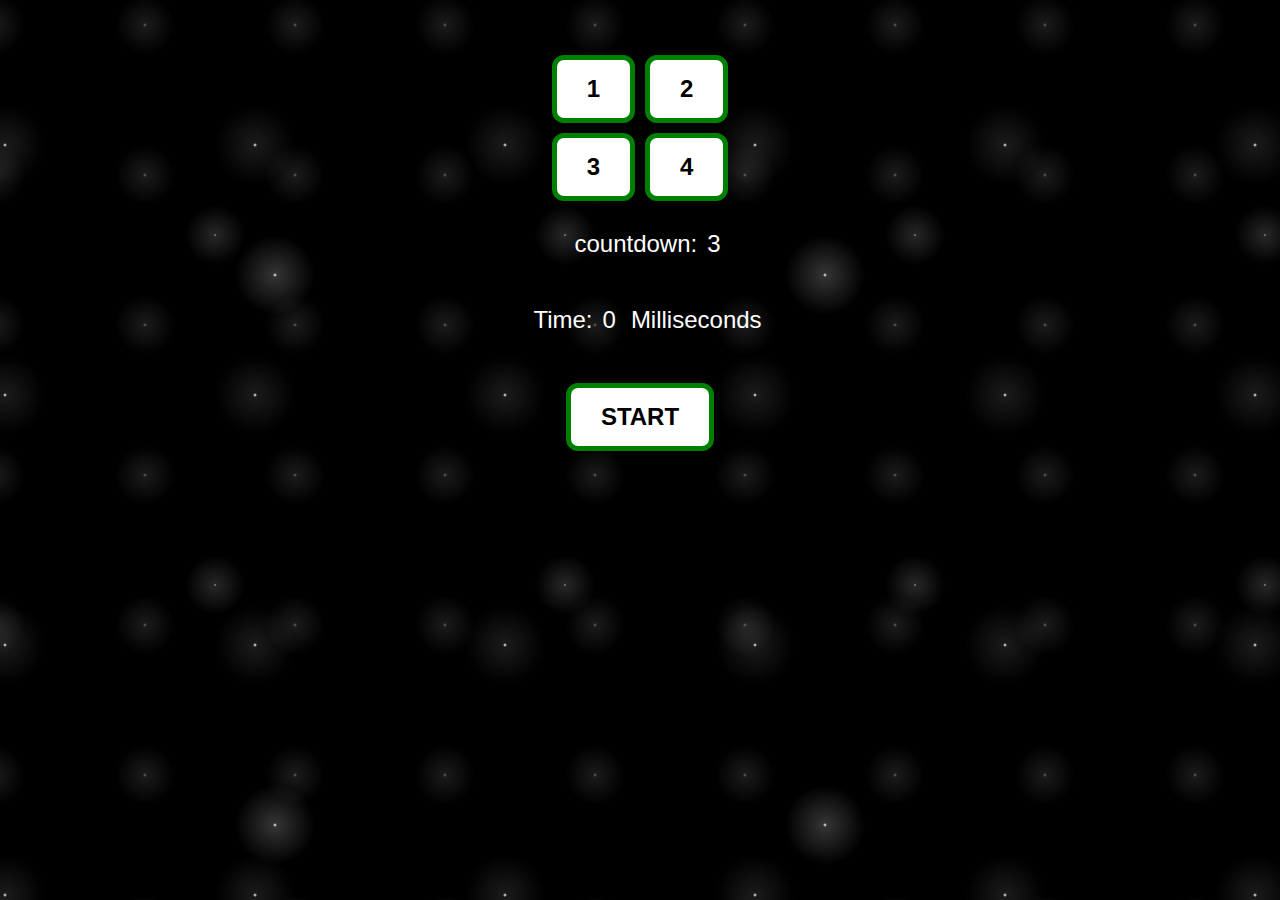
<file: index.html>
<!DOCTYPE html>
<html>
  <head>
    <meta charset="utf-8">
    <title>game</title>
    <link rel="stylesheet" href="stylesheet.css">
  </head>
  <body>

  <div class="buttons-container">
    <div class="buttons-up">
      <button type='button'>1</>
      <button type='button'>2</>
    </div>

    <div class="buttons-down">
      <button type='button'>3</>
      <button type='button'>4</>
    </div>
  </div>

    <div class="countdown">
      <p>countdown:</p>
      <p id="countdown">3<p/>
    </div>

    <div class="timer">
      <p>Time:</p>
      <p id="time">0</p>
      <p>Milliseconds</p>
    </div>

    <div class="nav">
      <button id="playButton" type="button">START</button>
    </div>

  <script src="https://ajax.googleapis.com/ajax/libs/jquery/3.1.0/jquery.min.js"></script>
  <script src="scripts.js"></script>
  </body>
</html>
</file>
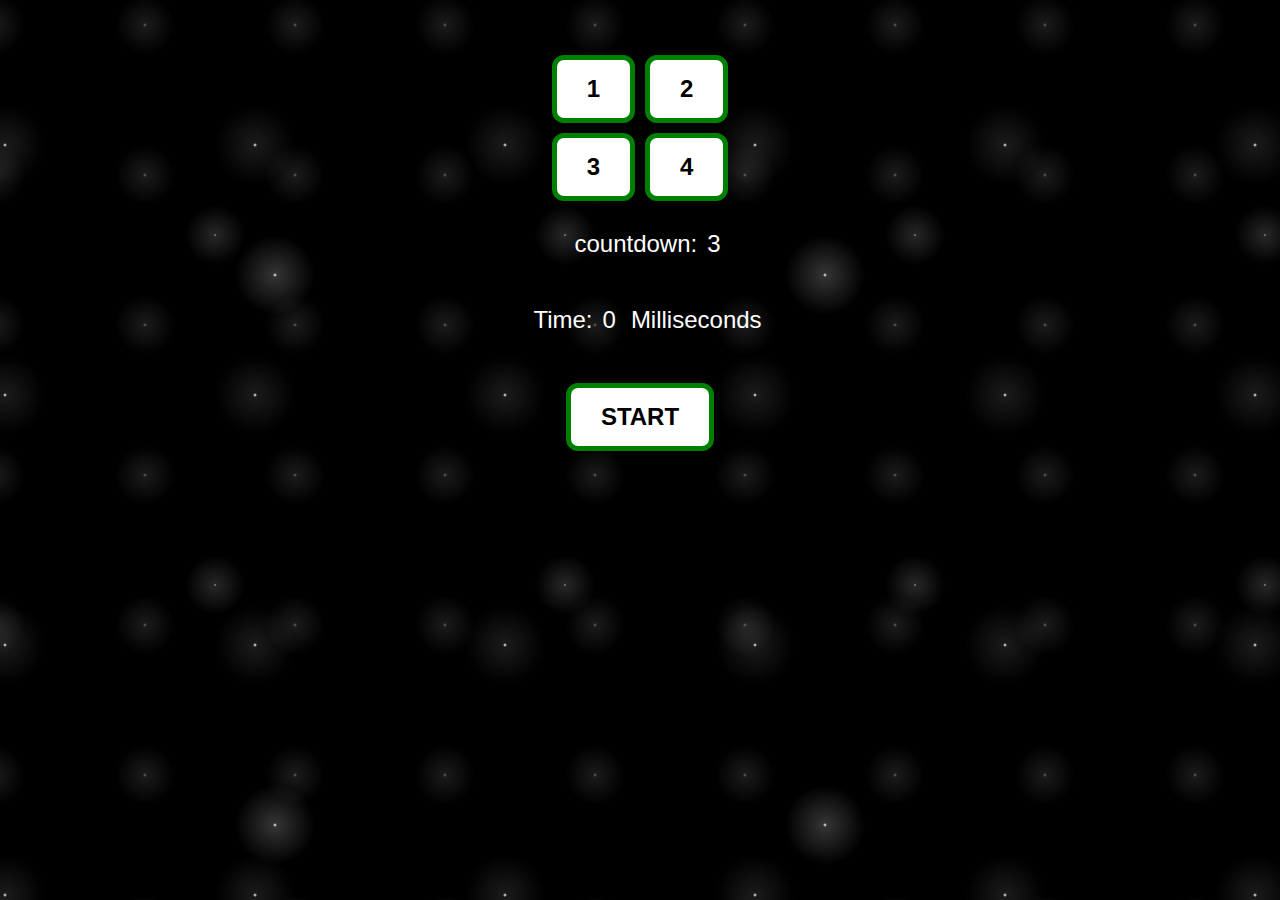
<file: html/index.html>
<!DOCTYPE html>
<html>
  <head>
    <meta charset="utf-8">
    <title>game</title>
    <link rel="stylesheet" href="../sass/stylesheet.css">
  </head>
  <body>

  <div class="buttons-container">
    <div class="buttons-up">
      <button type='button'>1</>
      <button type='button'>2</>
    </div>

    <div class="buttons-down">
      <button type='button'>3</>
      <button type='button'>4</>
    </div>
  </div>

    <div class="countdown">
      <p>countdown:</p>
      <p id="countdown">3<p/>
    </div>

    <div class="timer">
      <p>Time:</p>
      <p id="time">0</p>
      <p>Milliseconds</p>
    </div>

    <div class="nav">
      <button id="playButton" type="button">START</button>
    </div>

  <script src="https://ajax.googleapis.com/ajax/libs/jquery/3.1.0/jquery.min.js"></script>
  <script src="../js/scripts.js"></script>
  </body>
</html>
</file>
<file: stylesheet.css>
body {
  margin-top: 50px;
}

.buttons-up button, .buttons-down button {
  border: 5px solid green;
  border-radius: 12px;
  background-color: white;
  padding: 15px 30px;
  margin: 5px 5px;
  font-size: 24px;
  font-weight: bold;
}

.buttons-container .buttons-up, .buttons-container .buttons-down {
  display: flex;
  justify-content: center;
}
.buttons-container .buttons-up button, .buttons-container .buttons-down button {
  cursor: pointer;
}

.nav {
  display: flex;
  justify-content: center;
}
.nav button {
  border: 5px solid green;
  border-radius: 12px;
  background-color: white;
  padding: 15px 30px;
  margin: 5px 5px;
  font-size: 24px;
  font-weight: bold;
  cursor: pointer;
}

#countdown, #time {
  padding-left: 10px;
}

.timer, .countdown {
  font-family: sans-serif;
  display: flex;
  justify-content: center;
  color: white;
  font-size: 24px;
  margin-left: 15px;
}

.timer {
  margin-bottom: 20px;
}
.timer #time {
  padding-right: 15px;
}

body {
  background-color: black;
  background-image: radial-gradient(white, rgba(255, 255, 255, 0.2) 2px, transparent 40px), radial-gradient(white, rgba(255, 255, 255, 0.15) 1px, transparent 30px), radial-gradient(white, rgba(255, 255, 255, 0.1) 2px, transparent 40px), radial-gradient(rgba(255, 255, 255, 0.4), rgba(255, 255, 255, 0.1) 2px, transparent 30px);
  background-size: 550px 550px, 350px 350px, 250px 250px, 150px 150px;
  background-position: 0 0, 40px 60px, 130px 270px, 70px 100px;
}

/*# sourceMappingURL=stylesheet.css.map */
</file>
<file: sass/stylesheet.css>
body {
  margin-top: 50px;
}

.buttons-up button, .buttons-down button {
  border: 5px solid green;
  border-radius: 12px;
  background-color: white;
  padding: 15px 30px;
  margin: 5px 5px;
  font-size: 24px;
  font-weight: bold;
}

.buttons-container .buttons-up, .buttons-container .buttons-down {
  display: flex;
  justify-content: center;
}
.buttons-container .buttons-up button, .buttons-container .buttons-down button {
  cursor: pointer;
}

.nav {
  display: flex;
  justify-content: center;
}
.nav button {
  border: 5px solid green;
  border-radius: 12px;
  background-color: white;
  padding: 15px 30px;
  margin: 5px 5px;
  font-size: 24px;
  font-weight: bold;
  cursor: pointer;
}

#countdown, #time {
  padding-left: 10px;
}

.timer, .countdown {
  font-family: sans-serif;
  display: flex;
  justify-content: center;
  color: white;
  font-size: 24px;
  margin-left: 15px;
}

.timer {
  margin-bottom: 20px;
}
.timer #time {
  padding-right: 15px;
}

body {
  background-color: black;
  background-image: radial-gradient(white, rgba(255, 255, 255, 0.2) 2px, transparent 40px), radial-gradient(white, rgba(255, 255, 255, 0.15) 1px, transparent 30px), radial-gradient(white, rgba(255, 255, 255, 0.1) 2px, transparent 40px), radial-gradient(rgba(255, 255, 255, 0.4), rgba(255, 255, 255, 0.1) 2px, transparent 30px);
  background-size: 550px 550px, 350px 350px, 250px 250px, 150px 150px;
  background-position: 0 0, 40px 60px, 130px 270px, 70px 100px;
}

/*# sourceMappingURL=stylesheet.css.map */
</file>
